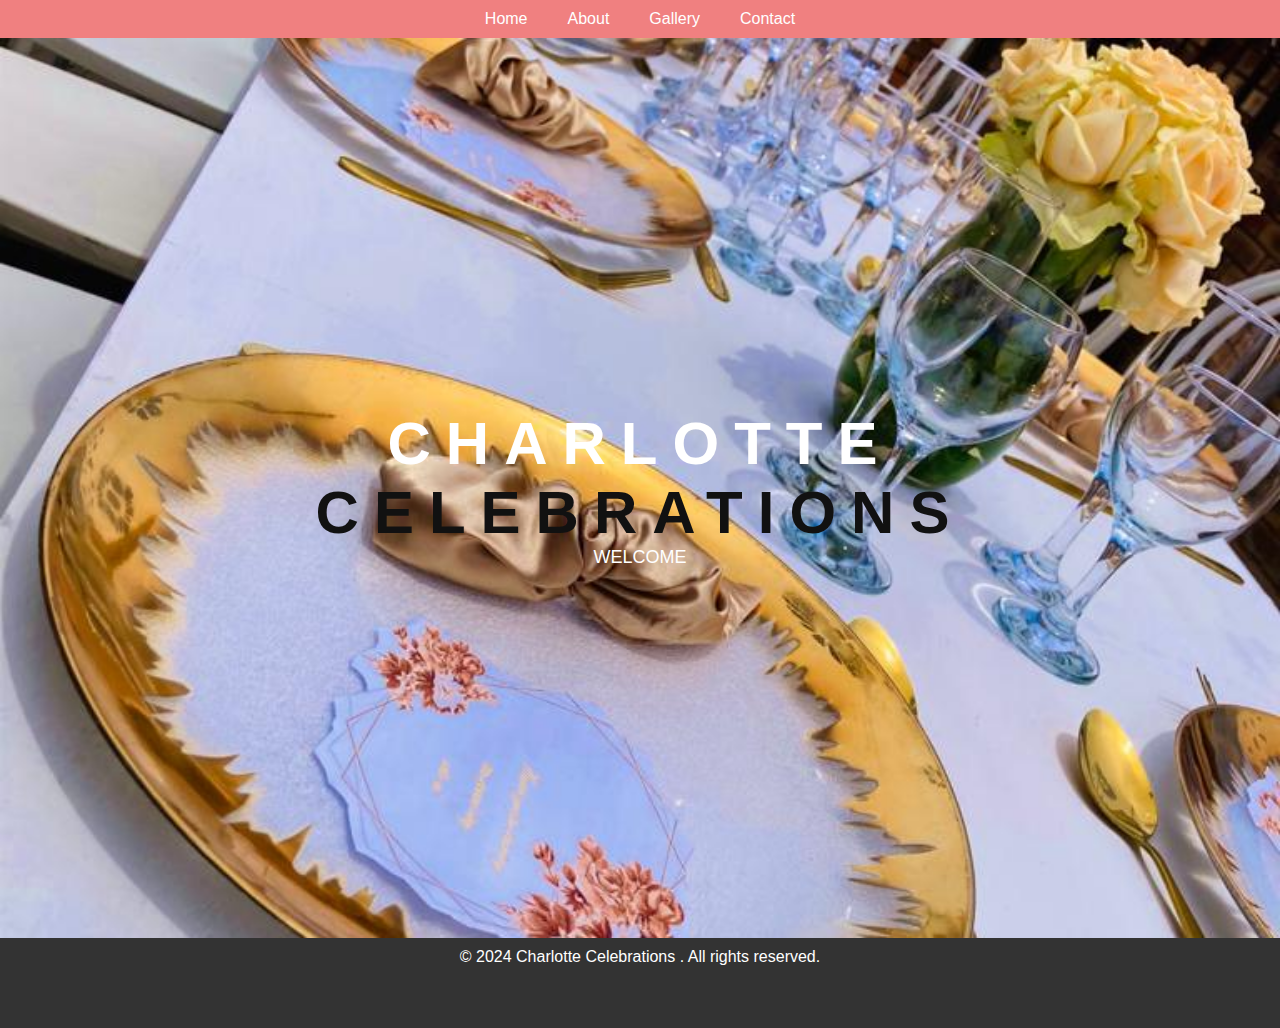
<file: projects/CharlotteCelebrations/index.html>
<!DOCTYPE html>
<html lang="en">
<head>
    <meta charset="UTF-8">
    <meta name="viewport" content="width=device-width, initial-scale=1.0">
    <title>Charlotte Celebrations </title>
        <link href="style.css" rel="stylesheet" type="text/css"/>
  

</head>
<body>
    <header>
        <nav>
            <ul>
                <li><a href="index.html">Home</a></li>
                <li><a href="about.html">About</a></li>
                <li><a href="gallery.html">Gallery </a></li>
                <li><a href="contact.html">Contact</a></li>
            </ul>
        </nav>  
    </header>
	
	    <div class="Section_top">
        <div class="content">
            <h1>Charlotte <span>Celebrations </span></h1>
            <a href="#">Welcome</a>
        </div>
    </div> 
    <!----<section id="home">
        <h1>Welcome to Charlotte Celebrations </h1>
        <p>Creating Beautiful Spaces for You</p>
        <a href="#contact" class="cta-button">Get Started</a>
    </section>
<div class="slider-frame">
            <div class="slide-images">
                    <div class="img-container">
                        <img src="Images11/Decor1.jpeg">
                    </div>
                    <div class="img-container">
                        <img src="Images11/Decor18.jpeg">
                    </div>
                    <div class="img-container">
                        <img src="Images11/Decor32.jpeg">
                    </div>
            </div>
        </div>
  <br>
  <div style="text-align:center">
    <span class="dot"></span>
    <span class="dot"></span>
    <span class="dot"></span>
  </div> ----->
<style>
body,html{
    margin: 0;
    padding: 0;
    width: 100%;
    height: 100vh;
    font-family: sans-serif;
}
.Section_top{
    width: 100%;
    height: 100%;
    overflow: hidden;
    position: relative;
    background-image: url(Images11/28.jpeg);
    background-position: center;
    background-repeat: no-repeat;
    background-size: cover;
    text-align: center;
    justify-content: center;
    animation: change 10s infinite ease-in-out;
}
.content{
    position: absolute;
    top: 50%;
    left: 50%;
    transform: translate(-50%, -50%);
    text-transform: uppercase;

}
.content h1{
    color: #fff;
    font-size: 60px;
    letter-spacing: 15px;
}
.content h1 span{
    color: #111;
}
.content a{
    background-color:lightchoral;
	color: white;
    padding: 10px 24px;
    text-decoration: none;
    font-size: 18px;
    border-radius: 20px;
}
.content a:hover{
    background: #f08080;
    color: white;
}
@keyframes change{
    0%
    {
        background-image: url(Images11/1.jpeg);
    }
    20%
    {
        background-image: url(Images11/19.jpeg);
    }
    40%
    {
        background-image: url(Images11/37.jpeg);
    }
    60%
    {
        background-image: url(Images11/27.jpeg);
    }
    80%
    {
        background-image: url(Images11/7.jpeg);
    }
    100%
    {
        background-image: url(Images11/22.jpeg);
    }
}
/* social media icons styling */
.social-icons {
    font-size: 36px;
    cursor: pointer;
}
.fa-facebook:hover,.fa-instagram:hover,.fa-twitter:hover,.fa-linkedin:hover, .fa-twitch:hover {
    color: #008000;
}
.fab {
    color: #000000;
}


</style>
    <footer>
	        
                <a href="https://www.twitter.com/" target="_blank"><i class="fab fa-twitter"></i></a>
                <a href="https://www.linkedin.com/" target="_blank"><i class="fab fa-linkedin"></i></a>
				<a href="https://wa.me/+27730779351" target="_blank"><i class="fa fa-whatsapp"></i></a>
				
					
        <p>&copy; 2024 Charlotte Celebrations . All rights reserved.</p>
		
    </footer>
	<script src="slideshow.js"></script>
</body>
</html>
</file>
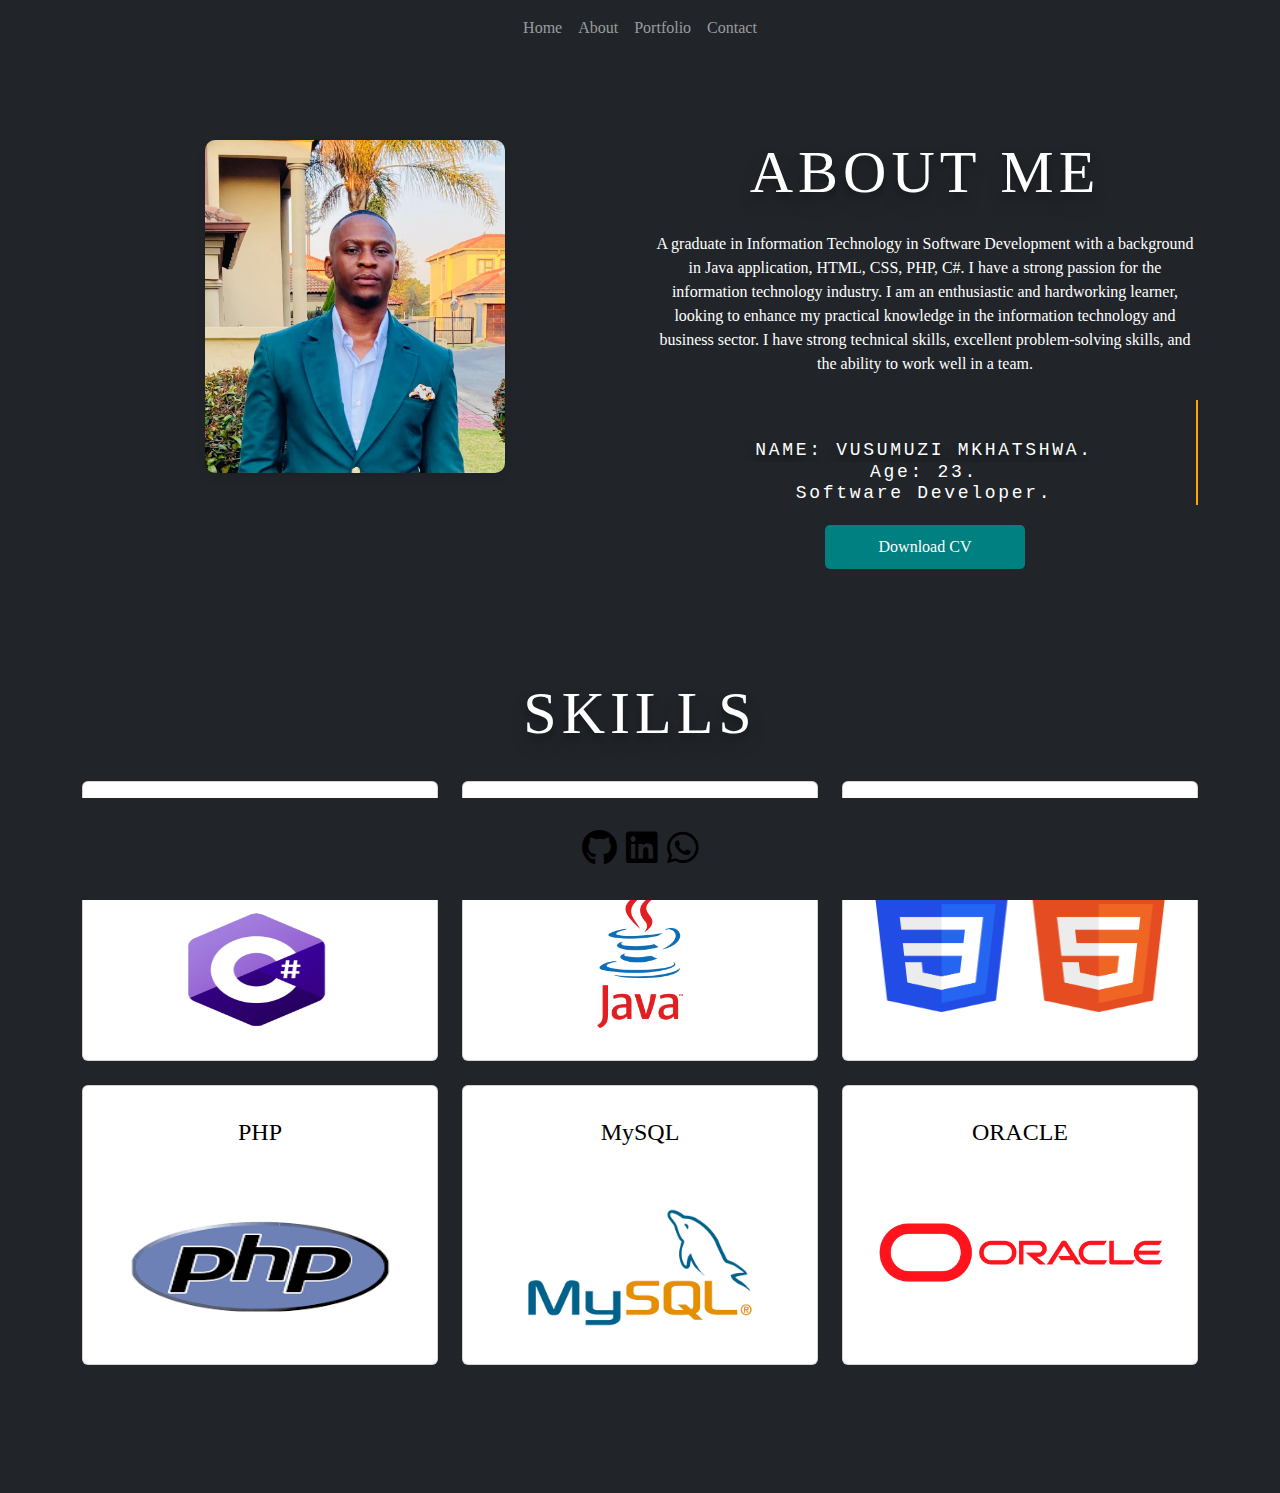
<file: AboutMe.html>
<!DOCTYPE html>
<html lang="en">
<head>
    <meta charset="UTF-8">
    <meta name="viewport" content="width=device-width, initial-scale=1.0">
    <title>About Me</title>
    <!-- Bootstrap CSS -->
    <link href="https://cdn.jsdelivr.net/npm/bootstrap@5.1.3/dist/css/bootstrap.min.css" rel="stylesheet">
    <!-- Font Awesome -->
    <link href="https://cdnjs.cloudflare.com/ajax/libs/font-awesome/5.15.4/css/all.min.css" rel="stylesheet">
    <!-- Custom CSS -->
    <link rel="stylesheet" href="style.css">
	 <link rel="stylesheet" href="./style.css">

    <style>
        /* Additional custom styles */
        .imageAboutPage {
            width: 100%;
            max-width: 300px;
            border-radius: 10px;
            margin: 20px auto;
            display: block;
            box-shadow: 0 4px 8px rgba(0, 0, 0, 0.1);
        }

        .typewriter h1,
        .typewriter h2,
        .typewriter h3 {
            font-size: 18px;
            color: #fff;
            font-family: monospace;
            overflow: hidden;
            border-right: .15em solid orange;
            white-space: nowrap;
            margin: 0 auto;
            letter-spacing: .15em;
            animation: typing 3.5s steps(30, end),
            blink-caret .5s step-end infinite;
        }

        @keyframes typing {
            from {
                width: 0
            }

            to {
                width: 100%
            }
        }

        @keyframes blink-caret {
            from, to {
                border-color: transparent
            }

            20% {
                border-color: orange
            }
        }

        .btn-download {
            background-color: teal;
            border: none;
            color: #fff;
            padding: 10px 20px;
            border-radius: 5px;
            font-size: 16px;
            text-decoration: none;
            transition: background-color 0.3s;
            display: block;
            width: 200px;
            margin: 20px auto;
        }

        .btn-download:hover {
            background-color: #0056b3;
        }
		
    </style>
</head>
<body class="AboutMe">

    <!-- Navbar -->
    <nav class="navbar navbar-expand-lg fixed-top navbar-dark bg-dark navbarScroll">
        <div class="container">
            <button class="navbar-toggler" type="button" data-bs-toggle="collapse" data-bs-target="#navbarSupportedContent" aria-controls="navbarSupportedContent" aria-expanded="false" aria-label="Toggle navigation">
                <span class="navbar-toggler-icon"></span>
            </button>
            <div class="collapse navbar-collapse" id="navbarSupportedContent">
                <ul class="navbar-nav ms-auto">
                    <li class="nav-item active">
                        <a class="nav-link" href="index.html">Home</a>
                    </li>
                    <li class="nav-item">
                        <a class="nav-link" href="AboutMe.html">About</a>
                    </li>
                    <li class="nav-item">
                        <a class="nav-link" href="Portfolio.html">Portfolio</a>
                    </li>
                    <li class="nav-item">
                        <a class="nav-link" href="Contact.html">Contact</a>
                    </li>
                </ul>
            </div>
        </div>
    </nav>

    <!-- About Section -->
    <section id="about" class="bg-dark text-white py-5">
        <div class="container">
            <div class="row">
                <div class="col-lg-6">
				<br>
				<br>
				<br>
                    <img src="images/Muzi-Port.png" class="imageAboutPage" alt="Profile Picture">
                </div>
                <div class="col-lg-6">
				<br>
				<br>

                    <h1 class="text-center mb-4">About Me</h1>
                    <p>A graduate in Information Technology in Software Development with a background in Java application, HTML, CSS, PHP, C#. I have a strong passion for the information technology industry. I am an enthusiastic and hardworking learner, looking to enhance my practical knowledge in the information technology and business sector. I have strong technical skills, excellent problem-solving skills, and the ability to work well in a team.</p>
                    <div class="typewriter mt-4">
                        <h1>Name: Vusumuzi Mkhatshwa.</h1>
                        <h2>Age: 23.</h2>
                        <h3>Software Developer.</h3>
                    </div>
                    <a download="" href="Vusumuzi Mkhatshwa's CV.pdf" target="_blank" class="btn btn-download">Download CV</a>
                </div>
            </div>
        </div>
    </section>

    <!-- Skills  section-->
    <section id="skills">
        <div class="container">

            <h1 style = "color:white"; class="text-center">Skills </h1>
            <div class="row">
                <div class="col-lg-4 mt-4">
                    <div class="card servicesText">
                        <div class="card-body">
                            <h4 class="card-title mt-3">C#</h4>
							 <img class="card-body" src="images/c-sharp.png" alt="Card image" style="width:100%"height= "65%">
                        </div>
                    </div>  
                </div>
                <div class="col-lg-4 mt-4">
                    <div class="card servicesText">
                        <div class="card-body">
                            <h4 class="card-title mt-3">Java</h4>
							<img class="card-body" src="images/Java-Logo.png" alt="Card image" style="width:100%">
                        </div>
                    </div>  
                </div>

                <div class="col-lg-4 mt-4">
                    <div class="card servicesText">
                        <div class="card-body">
                            <h4 class="card-title mt-3">HTML and  CSS</h4>
							<img class="card-body" src="images/CSS3_and_HTML5.png" alt="Card image" style="width:100%" height= "65%">
                        </div>
                    </div>  
                </div>
            </div>

            <div class="row">
                <div class="col-lg-4 mt-4">
                    <div class="card servicesText">
                        <div class="card-body">
                            <h4 class="card-title mt-3">PHP</h4>
							<img class="card-body" src="images/php.png" alt="Card image" style="width:100%" height= "60%">
                        </div>
                    </div>  
                </div>

                <div class="col-lg-4 mt-4">
                    <div class="card servicesText">
                        <div class="card-body">
                            <h4 class="card-title mt-3">MySQL</h4>
							<img class="card-body" src="images/MySQL.png" alt="Card image" style="width:100%">
                        </div>
                    </div>  
                </div>

                <div class="col-lg-4 mt-4">
                    <div class="card servicesText">
                        <div class="card-body">
                            <h4 class="card-title mt-3">ORACLE</h4>
							<img class="card-body" src="images/Oracle.png" alt="Card image" style="width:100%">
                        </div>
                    </div>  
                </div>
            </div>
        </div>


    </section>

    <!-- Footer -->
    <footer id="footer" class="bg-dark text-white py-4">
        <div class="container">
            <div class="social-icons text-center">
                <a href="https://github.com/Muzi21" target="_blank"><i class="fab fa-github"></i></a>
                <a href="https://www.linkedin.com/" target="_blank"><i class="fab fa-linkedin"></i></a>
                <a href="https://wa.me/+27730779351" target="_blank"><i class="fab fa-whatsapp"></i></a>
            </div>
        </div>
    </footer>

    <!-- Bootstrap Bundle with Popper -->
    <script src="https://cdn.jsdelivr.net/npm/bootstrap@5.1.3/dist/js/bootstrap.bundle.min.js"></script>
</body>
</html>
</file>
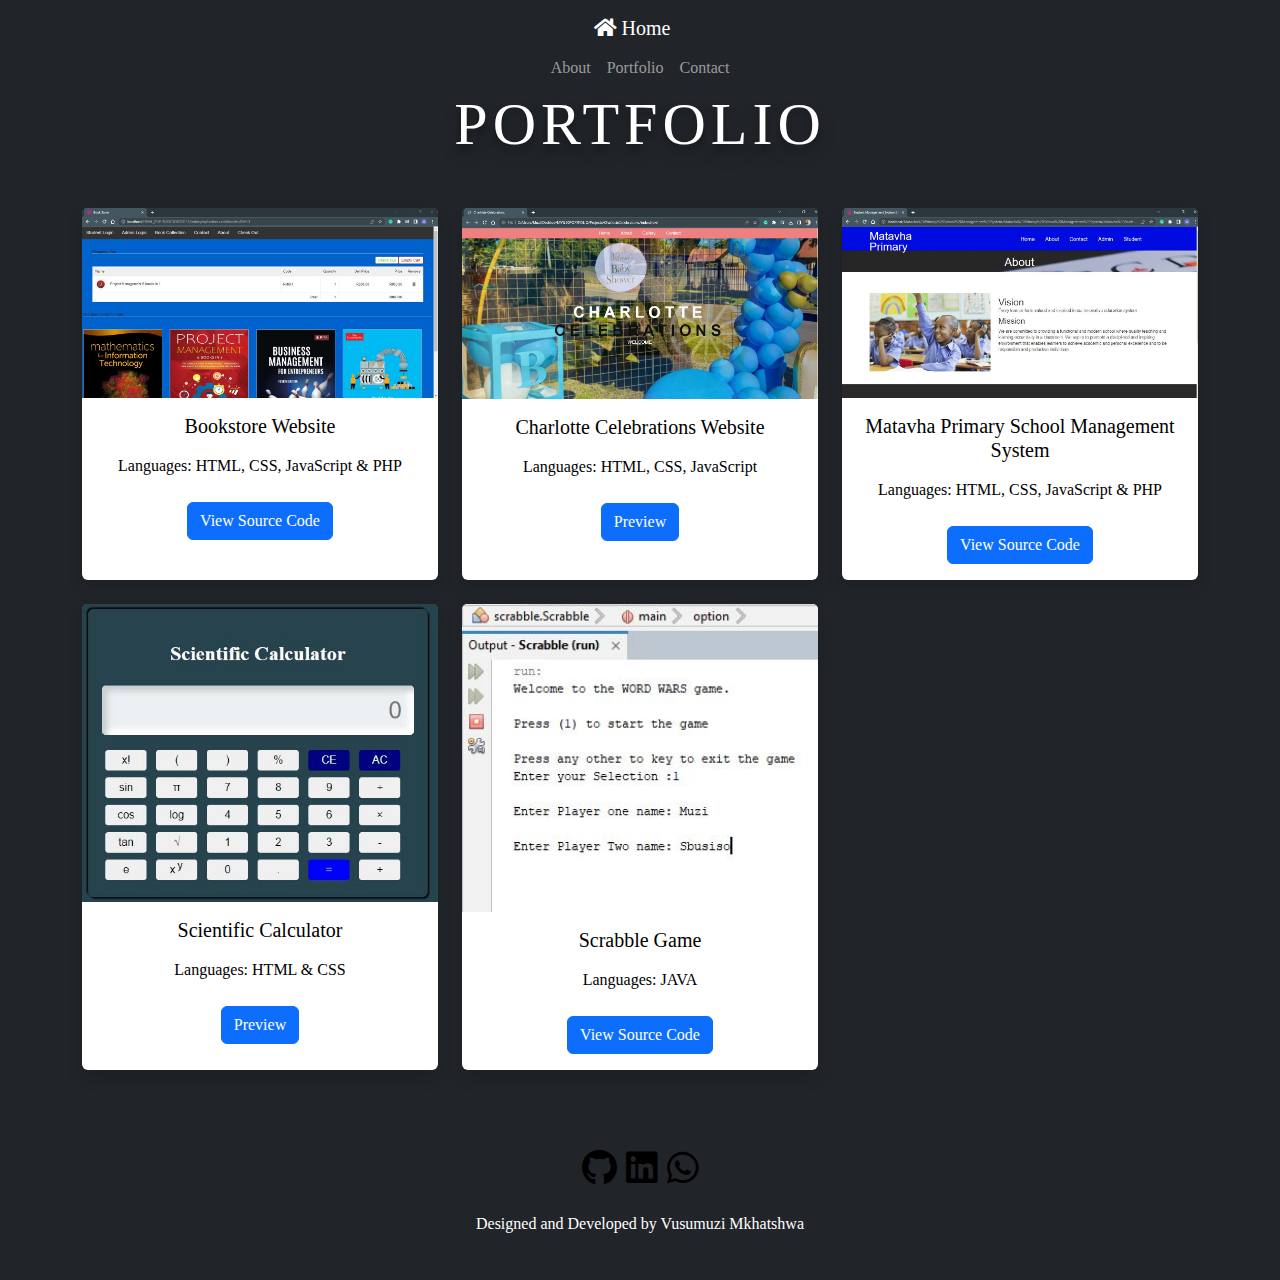
<file: Portfolio.html>
<!DOCTYPE html>
<html lang="en">
<head>
    <meta charset="UTF-8">
    <meta name="viewport" content="width=device-width, initial-scale=1.0">
    <title>Vusumuzi Mkhatshwa | Portfolio</title>
    <!-- Bootstrap CSS -->
    <link href="https://cdn.jsdelivr.net/npm/bootstrap@5.1.3/dist/css/bootstrap.min.css" rel="stylesheet">
    <!-- Font Awesome -->
    <link href="https://cdnjs.cloudflare.com/ajax/libs/font-awesome/5.15.4/css/all.min.css" rel="stylesheet">
    <!-- Custom CSS -->
    <link rel="stylesheet" href="style.css">
</head>
<body>

    <!-- Navigation -->
    <nav class="navbar navbar-expand-lg navbar-dark bg-dark fixed-top">
        <div class="container">
            <a class="navbar-brand" href="index.html">
  <i class="fas fa-home"></i> Home
</a>
            <button class="navbar-toggler" type="button" data-bs-toggle="collapse" data-bs-target="#navbarNav" aria-controls="navbarNav" aria-expanded="false" aria-label="Toggle navigation">
                <span class="navbar-toggler-icon"></span>
            </button>
            <div class="collapse navbar-collapse" id="navbarNav">
                <ul class="navbar-nav ms-auto">
                    <li class="nav-item">
                        <a class="nav-link" href="AboutMe.html">About</a>
                    </li>
                    <li class="nav-item">
                        <a class="nav-link" href="Portfolio.html">Portfolio</a>
                    </li>
                    <li class="nav-item">
                        <a class="nav-link" href="Contact.html">Contact</a>
                    </li>
                </ul>
            </div>
        </div>
    </nav>

    <!-- Portfolio Section -->
    <section id="portfolio" class="bg-light py-5">
        <div class="container">
            <h1 class="text-center mb-5">Portfolio</h1>
            <div class="row row-cols-1 row-cols-md-2 row-cols-lg-3 g-4">
                <!-- Card 1: Bookstore Website -->
                <div class="col">
                    <div class="card h-100 border-0 shadow">
                        <img src="images/Bookstore Index.png" class="card-img-top" alt="Bookstore Website">
                        <div class="card-body text-center">
                            <h5 class="card-title mb-3">Bookstore Website</h5>
                            <p class="card-text mb-4">Languages: HTML, CSS, JavaScript & PHP</p>
                            <a href="https://github.com/Muzi21/Bookstore-Website.git" target="_blank" class="btn btn-primary">View Source Code</a>
                        </div>
                    </div>
                </div>
                <!-- Card 2: Charlotte Celebrations Website -->
                <div class="col">
                    <div class="card h-100 border-0 shadow">
                        <img src="images/Char1.png" class="card-img-top" alt="Charlotte Celebrations Website">
                        <div class="card-body text-center">
                            <h5 class="card-title mb-3">Charlotte Celebrations Website</h5>
                            <p class="card-text mb-4">Languages: HTML, CSS, JavaScript</p>
                            <a href="projects/CharlotteCelebrations/index.html" target="_blank" class="btn btn-primary">Preview</a>
                        </div>
                    </div>
                </div>
                <!-- Card 3: Matavha Primary School Management System -->
                <div class="col">
                    <div class="card h-100 border-0 shadow">
                        <img src="images/SMS-About Page.png" class="card-img-top" alt="Matavha Primary School Management System">
                        <div class="card-body text-center">
                            <h5 class="card-title mb-3">Matavha Primary School Management System</h5>
                            <p class="card-text mb-4">Languages: HTML, CSS, JavaScript & PHP</p>
                            <a href="https://github.com/Muzi21/Matavha-Student-Management-Web.git" target="_blank" class="btn btn-primary">View Source Code</a>
                        </div>
                    </div>
                </div>
                <!-- Card 4: Scientific Calculator -->
                <div class="col">
                    <div class="card h-100 border-0 shadow">
                        <img src="images/Calculator.png" class="card-img-top" alt="Scientific Calculator">
                        <div class="card-body text-center">
                            <h5 class="card-title mb-3">Scientific Calculator</h5>
                            <p class="card-text mb-4">Languages: HTML & CSS</p>
                            <a href="projects/Calculator.html" target="_blank" class="btn btn-primary">Preview</a>
                        </div>
                    </div>
                </div>
                <!-- Card 5: Scrabble Game -->
                <div class="col">
                    <div class="card h-100 border-0 shadow">
                        <img src="images/Scrabble 2.png" class="card-img-top" alt="Scrabble Game">
                        <div class="card-body text-center">
                            <h5 class="card-title mb-3">Scrabble Game</h5>
                            <p class="card-text mb-4">Languages: JAVA</p>
                            <a href="https://github.com/Muzi21/Scrabble-Game.git" target="_blank" class="btn btn-primary">View Source Code</a>
                        </div>
                    </div>
                </div>
            </div>
        </div>
    </section>

    <!-- Footer -->
    <footer class="bg-dark text-white text-center py-4">
        <div class="social-icons">
            <a href="https://github.com/Muzi21" target="_blank"><i class="fab fa-github"></i></a>
            <a href="https://www.linkedin.com/" target="_blank"><i class="fab fa-linkedin"></i></a>
            <a href="https://wa.me/+27730779351" target="_blank"><i class="fab fa-whatsapp"></i></a>
        </div>
        <p class="mt-3 mb-0">Designed and Developed by Vusumuzi Mkhatshwa</p>
    </footer>

    <!-- Bootstrap Bundle with Popper -->
    <script src="https://cdn.jsdelivr.net/npm/bootstrap@5.1.3/dist/js/bootstrap.bundle.min.js"></script>
</body>
</html>
</file>
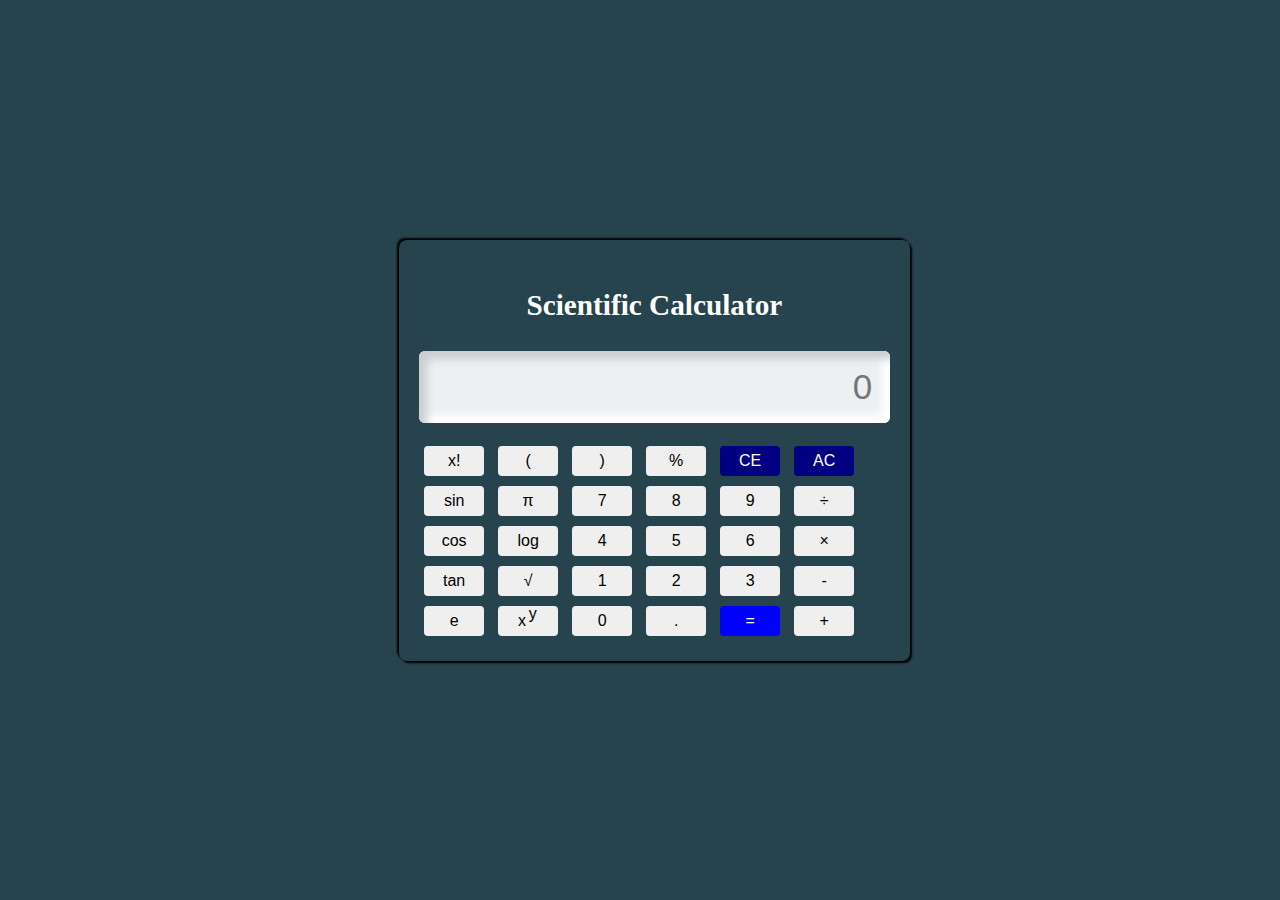
<file: projects/Calculator.html>
<!DOCTYPE html>
<html lang="en">

<head>
    <meta charset="UTF-8">
    <meta name="viewport" content="width=device-width, initial-scale=1.0">
    <title>Scientific Calculator </title>
    
</head>
<style>
    body {
        padding: 0;
        margin: 0;
        display: flex;
        justify-content: center;
        align-items: center;
        min-height: 100vh;
        user-select: none;
        background: #ecf0f3;
		background-color: #26434e;
    }

    .container {
        margin-left: 1.8em;
        padding: 20px;
        border-radius: 8px;
        box-shadow: 2px 2px 2px black, -2px -2px 2px black
    }
	.heading {
    font-size: 25px;
    color: white;
    text-align: center;
    margin-bottom: var(--mb-0-75);
    font-weight: var(--font-medium);
}

    .content {
        width: 100%;
        margin-top: 1.7em;
        display: flex;
        justify-content: center;
        align-items: center;
        flex-direction: column;
    }

    .row button {
        width: 60px;
        height: 30px;
        font-size: 16px;
        border: none;
        outline: none;
        margin: 5px;
        border-radius: 4px;
        transition: .1s;
       
    }

    .row button:hover {
        box-shadow: inset 5px 5px 8px rgba(16, 16, 16, .1),
            inset -5px -5px 8px #fff;
        background: #fff;
    }

    .display #screen {
        margin-bottom: .5em;
        width: auto;
        height: 70px;
        font-size: 35px;
        outline: none;
        border: none;
        text-align: right;
        padding-right: .5em;
        background: #ecf0f3;
        border-radius: 6px;
        box-shadow: inset 8px 8px 8px #cbced1,
            inset -8px -8px 8px #ffffff;
    }

    #eval {
        background: blue;
        color: #fff;
       
    }

    #eval:hover {
        box-shadow: inset 5px 5px 8px #00ace6,
            inset -5px -5px 8px #00ace6;
    }

    #ac {
        background: navy;
        color: #fff;
    }

    #ac:hover {
        box-shadow: inset 5px 5px 8px blue,
            inset -5px -5px 8px #ff3399;
    }

    #ce {
        background: navy;
        color: #fff;
    }

    #ce:hover {
        box-shadow: inset 5px 5px 8px blue,
            inset -5px -5px 8px #ff3399;
    }
</style>

<body>

    <div class="container">
	<div class="heading">
                <h3>Scientific Calculator</h3>
            </div>
        <div class="display">
            <input id="screen" type="text" placeholder="0">
        </div>

        <div class="btns">
            <div class="row">
                <button onclick="fact()">x!</button>
                <button class="btn">(</button>
                <button class="btn">)</button>
                <button class="btn">%</button>
				 <button id="ce" onclick="backspc()">CE</button>
                <button id="ac" onclick="screen.value=''">AC</button>
            </div>

            <div class="row">
                <button onclick="sin()">sin</button>
                <button onclick="pi()">π</button>
                <button class="btn">7</button>
                <button class="btn">8</button>
                <button class="btn">9</button>
                <button class="btn">÷</button>
            </div>

            <div class="row">
                <button onclick="cos()">cos</button>
                <button onclick="log()">log</button>
                <button class="btn">4</button>
                <button class="btn">5</button>
                <button class="btn">6</button>
                <button class="btn">×</button>
            </div>

            <div class="row">
                <button onclick="tan()">tan</button>
                <button onclick="sqrt()">√</button>
                <button class="btn">1</button>
                <button class="btn">2</button>
                <button class="btn">3</button>
                <button class="btn">-</button>
            </div>

            <div class="row">
                <button onclick="e()">e</button>
                <button onclick="pow()">x <span style="position: relative; bottom: .4em; right: .1em;">y</span>
                </button>
                <button class="btn">0</button>
                <button class="btn">.</button>
                <button id="eval" onclick="screen.value=eval(screen.value)">=</button>
                <button class="btn">+</button>
            </div>
        </div>
    </div>
</body>
<script>
    var screen = document.querySelector('#screen');
    var btn = document.querySelectorAll('.btn');

    /*============ For getting the value of btn, Here we use for loop ============*/
    for (item of btn) {
        item.addEventListener('click', (e) => {
            btntext = e.target.innerText;

            if (btntext == '×') {
                btntext = '*';
            }

            if (btntext == '÷') {
                btntext = '/';
            }
            screen.value += btntext;
        });
    }

    function sin() {
        screen.value = Math.sin(screen.value);
    }

    function cos() {
        screen.value = Math.cos(screen.value);
    }

    function tan() {
        screen.value = Math.tan(screen.value);
    }

    function pow() {
        screen.value = Math.pow(screen.value, 2);
    }

    function sqrt() {
        screen.value = Math.sqrt(screen.value, 2);
    }

    function log() {
        screen.value = Math.log(screen.value);
    }

    function pi() {
        screen.value = 3.14159265359;
    }

    function e() {
        screen.value = 2.71828182846;
    }

    function fact() {
        var i, num, f;
        f = 1
        num = screen.value;
        for (i = 1; i <= num; i++) {
            f = f * i;
        }

        i = i - 1;

        screen.value = f;
    }

    function backspc() {
        screen.value = screen.value.substr(0, screen.value.length - 1);
    }
</script>

</html>
</file>
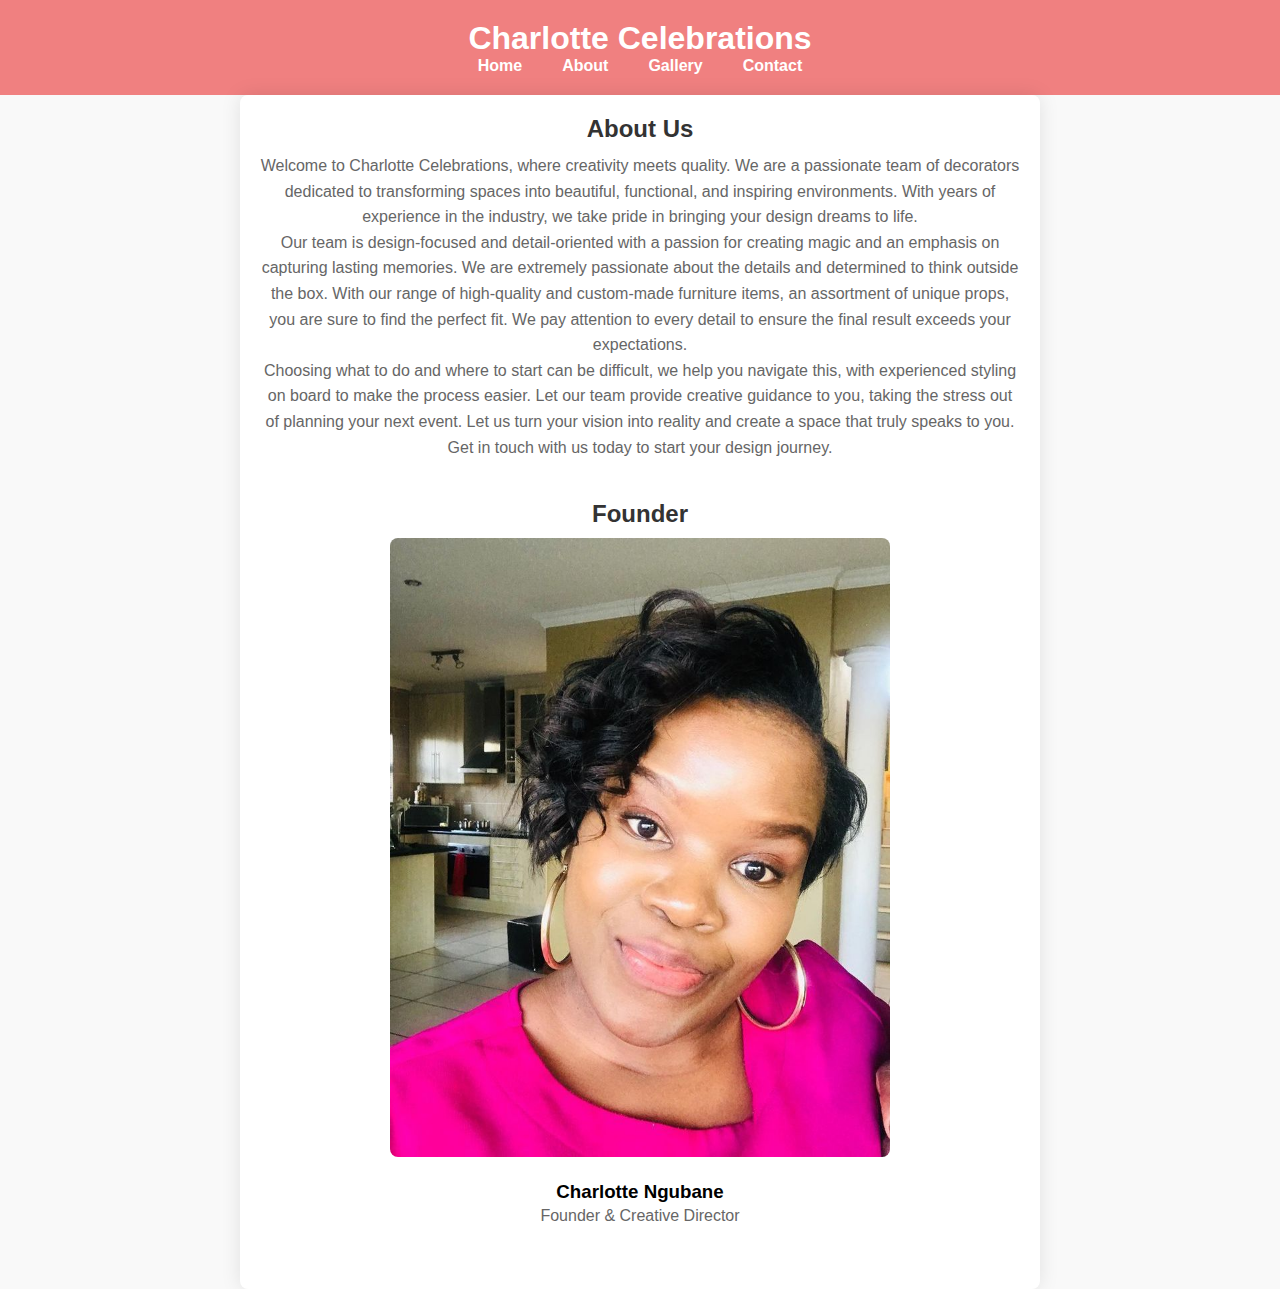
<file: projects/CharlotteCelebrations/about.html>
<!DOCTYPE html>
<html lang="en">
<head>
    <meta charset="UTF-8">
    <meta name="viewport" content="width=device-width, initial-scale=1.0">
    <link href="style.css" rel="stylesheet" type="text/css"/>
    <title>About Us - Charlotte Celebrations</title>
</head>
<body>
    <header>
        <h1>Charlotte Celebrations</h1>
        <nav>
            <ul>
                <li><a href="index.html">Home</a></li>
                <li><a href="about.html">About</a></li>
                <li><a href="gallery.html">Gallery</a></li>
                <li><a href="contact.html">Contact</a></li>
            </ul>
        </nav> 
    </header>
    <div class="container">
        <div class="section">
            <h2>About Us</h2>
            <p>Welcome to Charlotte Celebrations, where creativity meets quality. We are a passionate team of decorators dedicated to transforming spaces into beautiful, functional, and inspiring environments. With years of experience in the industry, we take pride in bringing your design dreams to life.</p>
            <p>Our team is design-focused and detail-oriented with a passion for creating magic and an emphasis on capturing lasting memories. We are extremely passionate about the details and determined to think outside the box. With our range of high-quality and custom-made furniture items, an assortment of unique props, you are sure to find the perfect fit. We pay attention to every detail to ensure the final result exceeds your expectations.</p>
            <p>Choosing what to do and where to start can be difficult, we help you navigate this, with experienced styling on board to make the process easier. Let our team provide creative guidance to you, taking the stress out of planning your next event. Let us turn your vision into reality and create a space that truly speaks to you. Get in touch with us today to start your design journey.</p>
        </div>
        <div class="section">
            <h2>Founder</h2>
            <img src="Images11/Charlotte2.jpeg" alt="Charlotte Ngubane" style="width: 100%; max-width: 500px; height: auto; border-radius: 8px; margin-bottom: 20px;">
            <h3>Charlotte Ngubane</h3>
            <p>Founder & Creative Director</p>
        </div>
    </div>
    <style>
        body {
            font-family: Arial, sans-serif;
            margin: 0;
            padding: 0;
            background-color: #f9f9f9;
        }
        header {
            background-color: lightcoral;
            padding: 20px;
            text-align: center;
        }
        nav ul {
            list-style-type: none;
            padding: 0;
            margin: 0;
        }
        nav ul li {
            display: inline;
            margin-right: 20px;
        }
        nav ul li a {
            text-decoration: none;
            color: white;
            font-weight: bold;
        }
        nav ul li a:hover {
            color: #ff69b4; /* Hot pink */
        }
        .container {
            max-width: 800px;
            margin: 0 auto;
            padding: 20px;
            background-color: #fff;
            border-radius: 8px;
            box-shadow: 0 0 20px rgba(0, 0, 0, 0.1);
        }
        .section {
            margin-bottom: 40px;
        }
        .section h2 {
            font-size: 24px;
            margin-bottom: 10px;
            color: #333;
        }
        .section p {
            font-size: 16px;
            line-height: 1.6;
            color: #666;
        }
    </style>
</body>
</html>
</file>
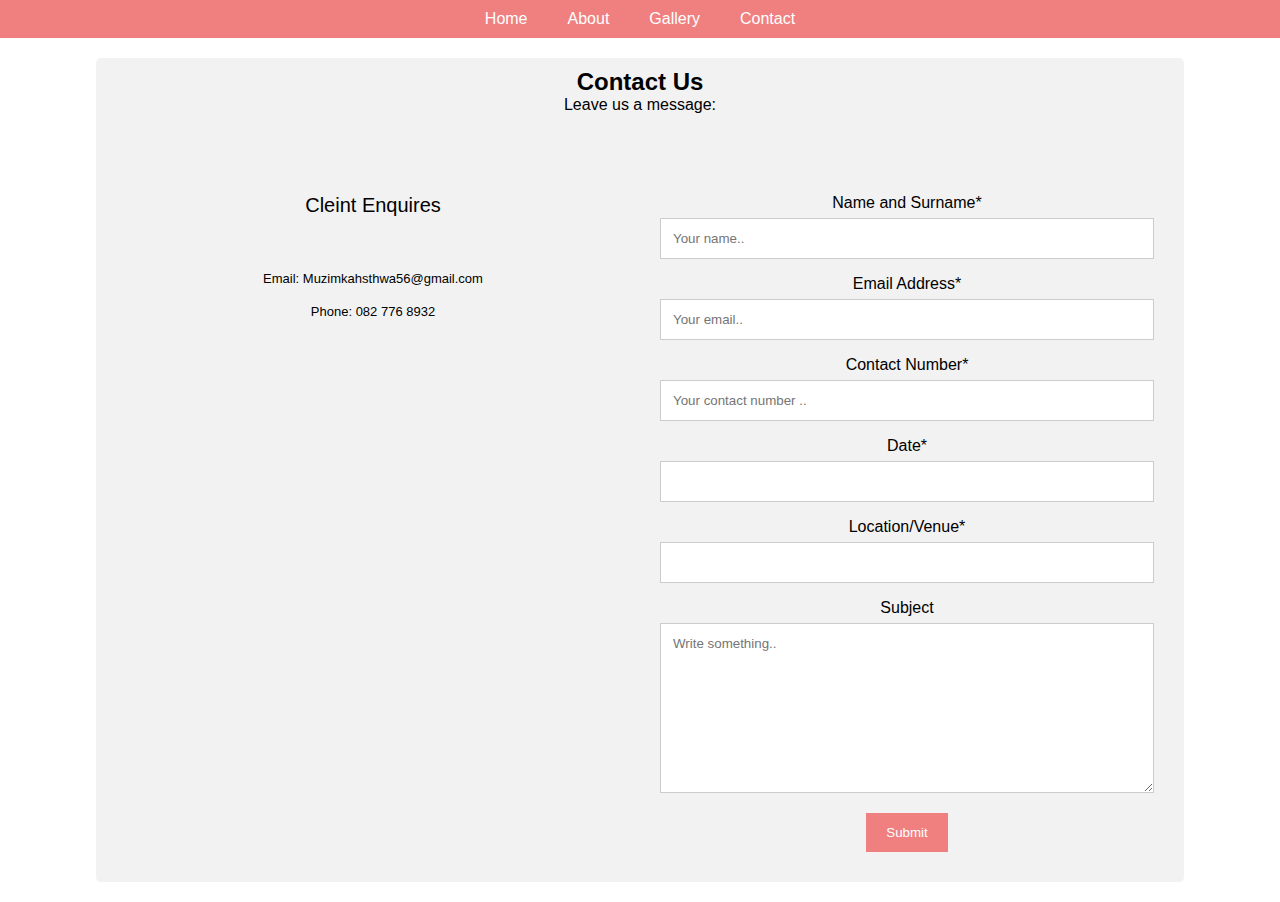
<file: projects/CharlotteCelebrations/contact.html>
<!DOCTYPE html>
<html lang="en">
<head>
  <meta charset="UTF-8">
  <meta name="viewport" content="width=device-width, initial-scale=1.0">
     <link href="style.css" rel="stylesheet" type="text/css"/>
  <title>Contact Us - Charlotte Celebrations </title>
  
</head>
<body>
    <header>
        <nav>
            <ul> 
                <li><a href="index.html">Home</a></li>
                <li><a href="about.html">About</a></li>
                <li><a href="gallery.html">Gallery</a></li>
                <li><a href="contact.html">Contact</a></li>
            </ul>
        </nav>
    </header>
  <div class="container">
    <div style="text-align:center">
      <h2>Contact Us</h2>
      <p>Leave us a message:</p>
    </div>
		<br>
		<br>
		<br>
    <div class="row">
      <div class="column">
        <p style = "font-size:20px;font-family:Helvetica;">Cleint Enquires</p>
		
		<br>
		<br>
		<br>
		<p style = "font-size:13px;font-family:Helvetica;">Email: Muzimkahsthwa56@gmail.com</p>
		<br>
		<p style = "font-size:13px;font-family:Helvetica;">Phone: 082 776 8932</p>
      </div>
      <div class="column">
        <form action="/submit_contact_form" method="post">
          <label for="fname">Name and Surname* </label>
          <input type="text" id="fname" name="firstname" placeholder="Your name.." required>
          
          <label for="eaddress">Email Address* </label>
          <input type="text" id="eaddress" name="emailaddress" placeholder="Your email.." required>
		  
            <label for="cnumber">Contact Number* </label>
          <input type="text" id="cnumber" name="contactnumber" placeholder="Your contact number .." required>
          
         <label for="date">Date*</label>
          <input type="text" id="date" name="date" placeholder="" required>
          
         <label for="lvenue">Location/Venue*</label>
          <input type="text" id="lvenue" name="locationorvenue" placeholder="" required>
          
       
       
          
          <label for="subject">Subject</label>
          <textarea id="subject" name="subject" placeholder="Write something.." style="height:170px" required></textarea>
          
          <input type="submit" value="Submit">
        </form>
      </div>
    </div>
  </div>
</body>
</html>
</file>
<file: style.css>
/* Navbar Scroll Background */
.navbarScroll.navbarDark {
    background-color: black;
}

/* Hero Section */
.bgimage {
    height: 100vh;
    background: url('Art.jpg');
    background-size: contain;
    position: unset;
}

.hero_desc {
    font-size: 2rem;
}

.hero-text {
    text-align: center;
    position: absolute;
    top: 50%;
    left: 50%;
    transform: translate(-50%, -50%);
    color: #fafaf6;
    font-family: 'Helvetica Neue', sans-serif;
    font-weight: bold;
    letter-spacing: -1px;
    line-height: 1;
}

/* Contact Section */
#contact {
    padding-bottom: 4rem;
    background-color: #212529;
}

.contact-info {
    color: white;
}

/* Portfolio Section */
#portfolio {
    background-color: #212529;
}

/* About Section Image */
.imageAboutPage {
    width: 100%;
}

/* Alignment Utilities */
.align-items {
    display: flex;
    justify-content: space-between;
}

.align-text-item {
    display: flex;
    flex-direction: column;
    align-items: center;
}

.align-content {
    display: flex;
    align-items: center;
}

/* Material Icon Styling */
mat-icon {
    margin-right: 10px;
}

h3 {
    margin-top: 0;
}

/* Services Section */
.servicesText.card {
    height: 280px;
    cursor: pointer;
}

.servicesIcon {
    font-size: 36px;
    text-align: center;
    width: 100%;
}

.card-title,
.card-text {
    text-align: center;
    color: black;
}

.card:hover .servicesIcon {
    color: #008000;
}

a.btn.btn-success {
    background-color: blue;
    border-color: black;
}

.servicesText:hover {
    border: 1px solid #008000;
}

/* Social Media Icons */
.social-icons {
    font-size: 36px;
    cursor: pointer;
    color: black;
}

.fa.fa-github,
.fa.fa-whatsapp,
.fab {
    color: black;
}

.fa.fa-github:hover,
.fa.fa-whatsapp:hover,
.fab:hover {
    color: teal;
}

/* Footer Styling */
#footer {
    background-color: transparent;
    text-align: center;
    position: fixed;
    left: 0;
    bottom: 0;
    width: 100%;
}

/* General Resets and Body Styling */
* {
    margin: 0;
    padding: 0;
}

body {
    position: relative;
    background-color: #212529;
    color: #fff;
    font-family: 'Montserrat';
    height: 100vmax;
    min-width: 500px;
    min-height: 200px;
}

/* Hamburger Menu */
.bars {
    position: absolute;
    width: 27px;
    height: 27px;
    top: 30px;
    right: 30px;
    cursor: pointer;
    z-index: 101;
    padding-top: 9px;
}

.bar {
    width: 100%;
    height: 4px;
    background-color: #fff;
    position: absolute;
}

span::before,
span::after {
    content: "";
    display: block;
    background-color: #fff;
    width: 100%;
    height: 4px;
    position: absolute;
}

.bar::before {
    transform: translateY(-9px);
}

.bar::after {
    transform: translateY(9px);
}

.bars.active .bar {
    background-color: transparent;
}

.bars.active span::before {
    animation: top-bar 1s forwards;
}

.bars.active span::after {
    animation: bottom-bar 1s forwards;
}

@keyframes top-bar {
    50% {
        transform: translateY(0);
    }
    100% {
        transform: rotate(45deg) translateY(0);
    }
}

@keyframes bottom-bar {
    50% {
        transform: translateY(0);
    }
    100% {
        transform: rotate(-45deg) translateY(0);
    }
}

/* Navbar Links */
#nav {
    position: absolute;
    top: 0;
    bottom: 0;
    left: 0;
    right: 0;
    transition: all 1s;
    z-index: -1;
    overflow: hidden;
    opacity: 0;
}

#nav a {
    background-color: #1e1e1e;
    color: black;
    font-size: larger;
    text-decoration: none;
    line-height: 70vw;
    position: absolute;
    top: 0;
    bottom: 0;
    left: 0;
    right: 0;
    text-indent: 50vw;
    border-radius: 50%;
    transition: all 0.5s;
}

#nav a:hover {
    background: teal;
}

ul {
    list-style: none;
}

.visible {
    z-index: 100 !important;
    opacity: 1 !important;
}

.shape-circle {
    border-radius: 50%;
    width: 20vw;
    height: 20vw;
    top: -10vw;
    right: -10vw;
    position: absolute;
    transition: all 1s ease-in-out;
    background: #2979FF;
    box-shadow: 0 0px 0px rgba(4, 26, 62, 0.5);
}

nav.visible li:first-child {
    width: 200vw;
    height: 200vw;
    top: -100vw;
    right: -100vw;
    z-index: 5;
    transition: all 0.5s ease-in-out;
    box-shadow: 0 0px 80px rgba(4, 26, 62, 0.5);
}

nav.visible li:nth-child(2) {
    width: 150vw;
    height: 150vw;
    top: -75vw;
    right: -75vw;
    z-index: 6;
    transition: all 0.6s ease-in-out;
    box-shadow: 0 0px 80px rgba(4, 26, 62, 0.5);
}

nav.visible li:nth-child(3) {
    width: 100vw;
    height: 100vw;
    top: -50vw;
    right: -50vw;
    z-index: 7;
    transition: all 0.7s ease-in-out;
    box-shadow: 0 0px 80px rgba(4, 26, 62, 0.5);
}

nav.visible li:last-child {
    width: 50vw;
    height: 50vw;
    top: -25vw;
    right: -25vw;
    z-index: 8;
    transition: all 0.8s ease-in-out;
    box-shadow: 0 0px 80px rgba(4, 26, 62, 0.5);
}

nav.visible li:first-child a {
    line-height: 265vw !important;
    text-indent: 15vw !important;
}

nav.visible li:nth-child(2) a {
    line-height: 200vw !important;
    text-indent: 17vw !important;
}

nav.visible li:nth-child(3) a {
    line-height: 137vw !important;
    text-indent: 17vw !important;
}

nav.visible li:last-child a {
    line-height: 70vw !important;
    text-indent: 12vw !important;
}

/* Main Container */
.container {
    display: flex;
    flex-direction: column;
    justify-content: center;
    text-align: center;
    background-color: #212529;
}

.bg-light,
.bg-secondary {
    --bs-bg-opacity: 1;
    background-color: #212529 !important;
}

h1 {
    font-size: 60px;
    text-shadow: 0 10px 20px rgba(0, 0, 0, 0.19), 0 6px 6px rgba(0, 0, 0, 0.23);
    text-transform: uppercase;
    letter-spacing: 5px;
    padding-top: 40px;
}

article p {
    padding-bottom: 15px;
    text-shadow: 0 1px 3px rgba(0, 0, 0, 0.12), 0 1px 2px rgba(0, 0, 0, 0.24);
}

article a {
    color: #fff;
    text-decoration: none;
    opacity: 0.2;
    font-size: 12px;
}

article a:hover {
    opacity: 0.8;
}

/* Responsive Design */
@media (max-width: 768px) {
    header,
    nav,
    main,
    footer {
        padding: 10px;
    }
}
</file>
<file: projects/CharlotteCelebrations/style.css>
/* Reset some default browser styles */
body, h1, h2, p, ul, li {
    margin: 0;
    padding: 0;
  text-align: center;

}


/* Set a base font size */
body {
    font-size: 16px;
}

/* Header styles */
header {
    background-color: lightcoral;
    color: white;
    padding: 10px 0;
}

nav ul {
    list-style: none;
    display: flex;
    justify-content: center;
    align-items: center;
}

nav ul li {
    margin: 0 20px;
}

nav ul li a {
    color: white;
    text-decoration: none;
}

/* Section styles */
section {
    padding: 40px;
}

/* Home section */
#index {
    background-color: #f0f0f0;
    text-align: center;
}

#index h1 {
    font-size: 2.5rem;
    margin-bottom: 10px;
}

#index p {
    font-size: 1.2rem;
    margin-bottom: 20px;
}

/* about section */
#about ul {
    list-style: none;
    display: grid;
    grid-template-columns: repeat(2, 1fr);
    gap: 20px;
}

#about li {
    font-size: 1.1rem;
    margin-bottom: 10px;
}

/* gallery section */
#gallery {
    background-color: #f0f0f0;
}

.gallery-item {
    display: flex;
    flex-direction: column;
    align-items: center;
    margin-bottom: 40px;
}

.gallery-item img {
    max-width: 100%;
    height: auto;
}

.gallery-item p {
    font-size: 1.1rem;
    margin-top: 10px;
    text-align: center;
}

/* Contact section */
#contact {
    text-align: center;
}

#contact h2 {
    margin-bottom: 20px;
}

#contact form {
    max-width: 400px;
    margin: 0 auto;
}

#contact input,
#contact textarea,
#contact button {
    width: 100%;
    padding: 10px;
    margin-bottom: 15px;
    border: 1px solid #ccc;
    border-radius: 5px;
}

#contact button {
    background-color: #333;
    color: white;
    cursor: pointer;
}

/* Footer styles */
footer {
    background-color: #333;
    color: white;
    text-align: center;
    padding: 10px 0;
	min-height: 10%;
  height: auto !important;
  margin-bottom: -40px; /* Height of the footer */
  display: block;


	
}
/* social media icons styling */
.social-icons {
    font-size: 36px;
    cursor: pointer;
}
.fa-facebook:hover,.fa-instagram:hover,.fa-twitter:hover,.fa-linkedin:hover, .fa-twitch:hover {
    color: #008000;
}
.fab {
    color: #000000;
}
div.gallery {
  margin: 5px;
  float: left;
  width: 180px;
}

div.gallery:hover {
  border: 1px solid #777;
}

div.gallery img {
  width: 100%;
  height: auto;
}

div.desc {
  padding: 15px;
  text-align: center;
}

@import url('https://fonts.googleapis.com/css2?family=Poppins:wght@100;300;400;500;600&display=swap');

*{
  margin:0; padding:0;
  box-sizing: border-box;
  font-family: 'Poppins', sans-serif;
}

.container{
  max-width: 85%;
  margin:20px auto;
}

.container .title{
  font-size: 25px;
  background-color: lightcoral;

  color:#fff;
  border-radius: 5px;
  margin-bottom: 10px;
  text-align: center;
  padding:15px;
}

.container .image-container{
  columns:3 250px;
  gap:15px;
}

.container .image-container img{
  margin-bottom: 10px;
  border-radius: 5px;
  width: 100%;
}

  .slider-frame{
      overflow: hidden;
      height: 800px;
      width: 1200px;
      margin-left: 360px;
      margin-top: 20px;
  }
 
  /*---------- SLIDE ANIMATION --------------*/
 
 
  @keyframes slide_animation{
      0% {left:0px;}
      10% {left:0px;}
      20% {left:1200px;}
      30% {left:1200px;}
      40% {left: 2400px;}
      50% {left: 2400px;}
      60% {left: 1200px;}
      70% {left: 1200px;}
      80% {left: 0px;}
      90% {left: 0px;}
      100% {left:0px;}
  }
 
  @-webkit-keyframes slide_animation{
      0% {left:0px;}
      10% {left:0px;}
      20% {left:1200px;}
      30% {left:1200px;}
      40% {left: 2400px;}
      50% {left: 2400px;}
      60% {left: 1200px;}
      70% {left: 1200px;}
      80% {left: 0px;}
      90% {left: 0px;}
      100% {left:0px;}
  }
 
  .slide-images{
      width: 3600px;
      height: 800px;
      margin: 0 0 0 -2400px;
      position: relative;
      -webkit-animation-name: slide_animation;
      animation-name: slide_animation;
      -webkit-animation-duration: 33s;
      animation-duration: 33s;
      -webkit-animation-iteration-count: infinite;
      animation-iteration-count: infinite;
      -webkit-animation-direction: alternate;
      animation-direction: alternate;
      -webkit-animation-play-state: running;
      animation-play-state: running;
  }
 
  .img-container{
      height: 800px;
      width: 1200px;
      position: relative;
      float: left;
  }

/* styles.css */

* {
  box-sizing: border-box;
}

/* Style inputs */
input[type="text"], select, textarea {
  width: 100%;
  padding: 12px;
  border: 1px solid #ccc;
  margin-top: 6px;
  margin-bottom: 16px;
  resize: vertical;
}

input[type="submit"] {
  background-color: #f08080;
  color: white;
  padding: 12px 20px;
  border: none;
  cursor: pointer;
}

input[type="submit"]:hover {
  background-color: #AA336A;
}

/* Style the container/contact section */
.container {
  border-radius: 5px;
  background-color: #f2f2f2;
  padding: 10px;
}

/* Create two columns that float next to each other */
.column {
  float: left;
  width: 50%;
  margin-top: 6px;
  padding: 20px;
}

/* Clear floats after the columns */
.row:after {
  content: "";
  display: table;
  clear: both;
}

/* Responsive layout */
@media screen and (max-width: 600px) {
  .column, input[type="submit"] {
    width: 100%;
    margin-top: 0;
  }
}
</file>
